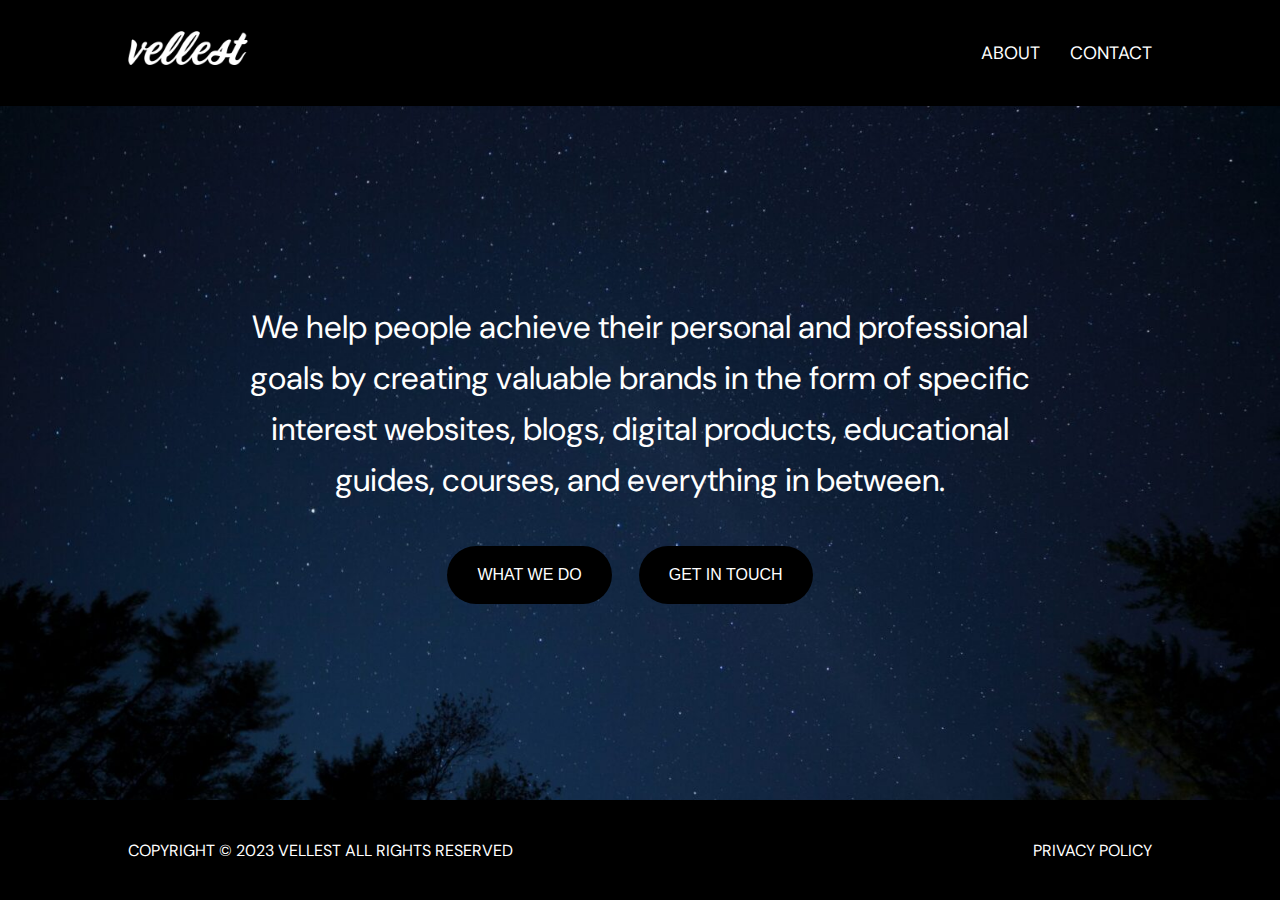
<file: index.html>
<!DOCTYPE html>
<html lang="en">
<head>
    <meta charset="UTF-8">
    <meta name="viewport" content="width=device-width, initial-scale=1.0">
    <link rel="preconnect" href="https://fonts.googleapis.com">
    <link rel="preconnect" href="https://fonts.gstatic.com" crossorigin>
    <link href="https://fonts.googleapis.com/css2?family=DM+Sans:ital,opsz,wght@0,9..40,100..1000;1,9..40,100..1000&display=swap" rel="stylesheet">
    <link href="style.css" rel="stylesheet">
    <link rel="icon" type="image/png" href="favicon.png">
    <title>Vellest</title>
</head>
<body>
  <header>
    <h1><a href="index.html"><img src="../images/vellest-logo.png" /></a></h1>
    <nav>
      <ul>
        <li><a href="about.html">About</a></li>
        <li><a href="contact.html">Contact</a></li>
      </ul>
    </nav>
  </header>
  <article id="home">
    <p>We help people achieve their personal and professional goals by creating valuable brands in the form of specific interest websites, blogs, digital products, educational guides, courses, and everything in between.</p>
    <a href="about.html"><button>What We Do</button></a>
    <a href="contact.html"><button>Get in Touch</button></a>
  </article>
  <footer>
    <p>Copyright © 2023 <a href="index.html">Vellest</a> All Rights Reserved</p>
    <p><a href="privacy-policy.html">Privacy Policy</a></p>
  </footer>
</body>
</html>
</file>
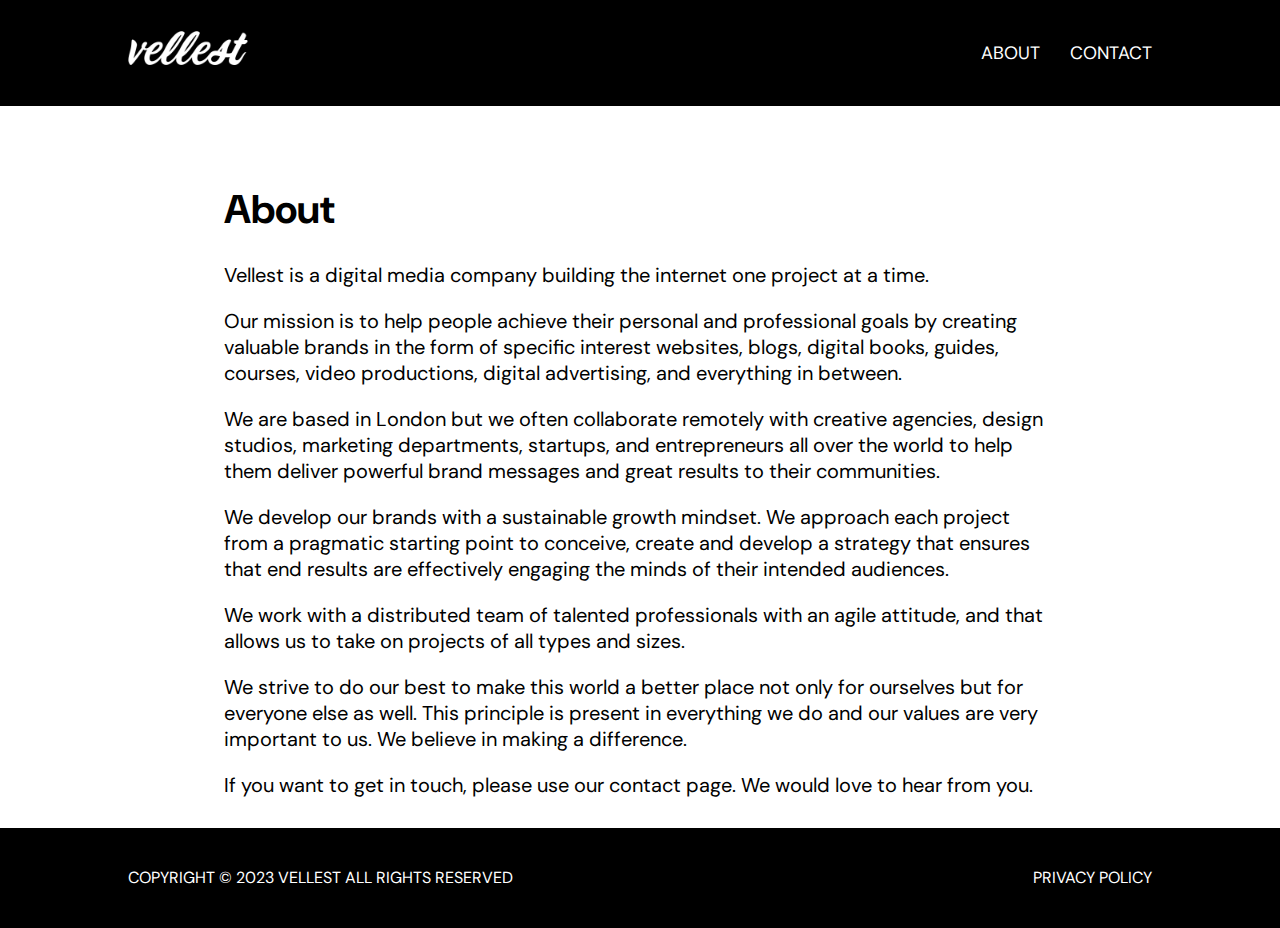
<file: about.html>
<!DOCTYPE html>
<html lang="en">
<head>
    <meta charset="UTF-8">
    <meta name="viewport" content="width=device-width, initial-scale=1.0">
    <link rel="preconnect" href="https://fonts.googleapis.com">
    <link rel="preconnect" href="https://fonts.gstatic.com" crossorigin>
    <link href="https://fonts.googleapis.com/css2?family=DM+Sans:ital,opsz,wght@0,9..40,100..1000;1,9..40,100..1000&display=swap" rel="stylesheet">
    <link href="style.css" rel="stylesheet">
    <link rel="icon" type="image/png" href="favicon.png">
    <title>Vellest</title>
</head>
<body>
  <header>
    <h1><a href="index.html"><img src="../images/vellest-logo.png" /></a></h1>
    <nav>
      <ul>
        <li><a href="about.html">About</a></li>
        <li><a href="contact.html">Contact</a></li>
      </ul>
    </nav>
  </header>
  <article class="page">
    <h1>About</h1>
    <p>Vellest is a digital media company building the internet one project at a time.</p>
    <p>Our mission is to help people achieve their personal and professional goals by creating valuable brands in the form of specific interest websites, blogs, digital books, guides, courses, video productions, digital advertising, and everything in between.</p>
    <p>We are based in London but we often collaborate remotely with creative agencies, design studios, marketing departments, startups, and entrepreneurs all over the world to help them deliver powerful brand messages and great results to their communities.</p>
    <p>We develop our brands with a sustainable growth mindset. We approach each project from a pragmatic starting point to conceive, create and develop a strategy that ensures that end results are effectively engaging the minds of their intended audiences.</p>
    <p>We work with a distributed team of talented professionals with an agile attitude, and that allows us to take on projects of all types and sizes.</p>
    <p>We strive to do our best to make this world a better place not only for ourselves but for everyone else as well. This principle is present in everything we do and our values are very important to us. We believe in making a difference.</p>
    <p>If you want to get in touch, please use our contact page. We would love to hear from you.</p>
  </article>
  <footer>
    <p>Copyright © 2023 <a href="index.html">Vellest</a> All Rights Reserved</p>
    <p><a href="privacy-policy.html">Privacy Policy</a></p>
  </footer>
</body>
</html>
</file>
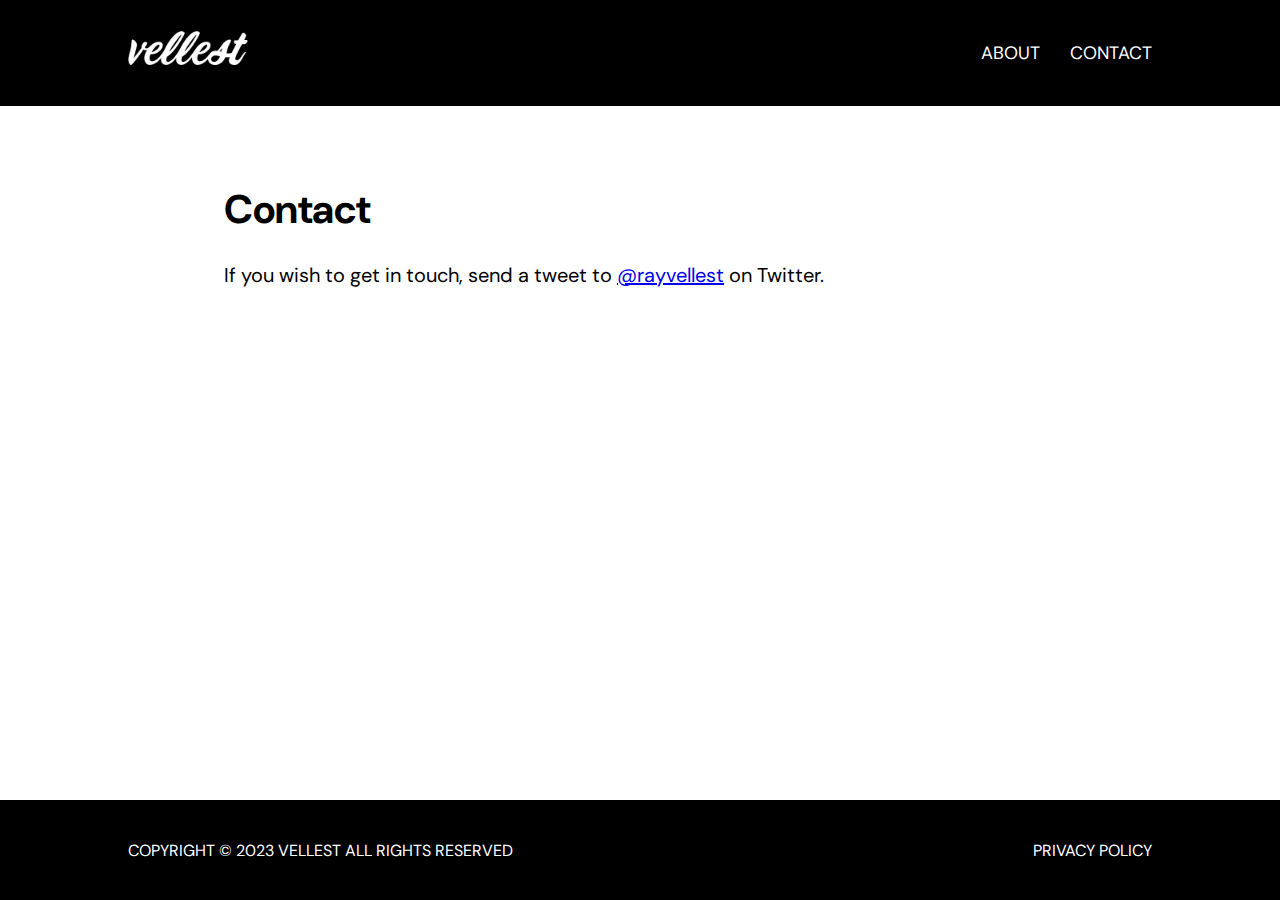
<file: contact.html>
<!DOCTYPE html>
<html lang="en">
<head>
    <meta charset="UTF-8">
    <meta name="viewport" content="width=device-width, initial-scale=1.0">
    <link rel="preconnect" href="https://fonts.googleapis.com">
    <link rel="preconnect" href="https://fonts.gstatic.com" crossorigin>
    <link href="https://fonts.googleapis.com/css2?family=DM+Sans:ital,opsz,wght@0,9..40,100..1000;1,9..40,100..1000&display=swap" rel="stylesheet">
    <link href="style.css" rel="stylesheet">
    <link rel="icon" type="image/png" href="favicon.png">
    <title>Vellest</title>
</head>
<body>
  <header>
    <h1><a href="index.html"><img src="../images/vellest-logo.png" /></a></h1>
    <nav>
      <ul>
        <li><a href="about.html">About</a></li>
        <li><a href="contact.html">Contact</a></li>
      </ul>
    </nav>
  </header>
  <article class="page">
    <h1>Contact</h1>
    <p>If you wish to get in touch, send a tweet to <a href="https://x.com/rayvellest" target="_blank">@rayvellest</a> on Twitter.</p>
  </article>
  <footer>
    <p>Copyright © 2023 <a href="index.html">Vellest</a> All Rights Reserved</p>
    <p><a href="privacy-policy.html">Privacy Policy</a></p>
  </footer>
</body>
</html>
</file>
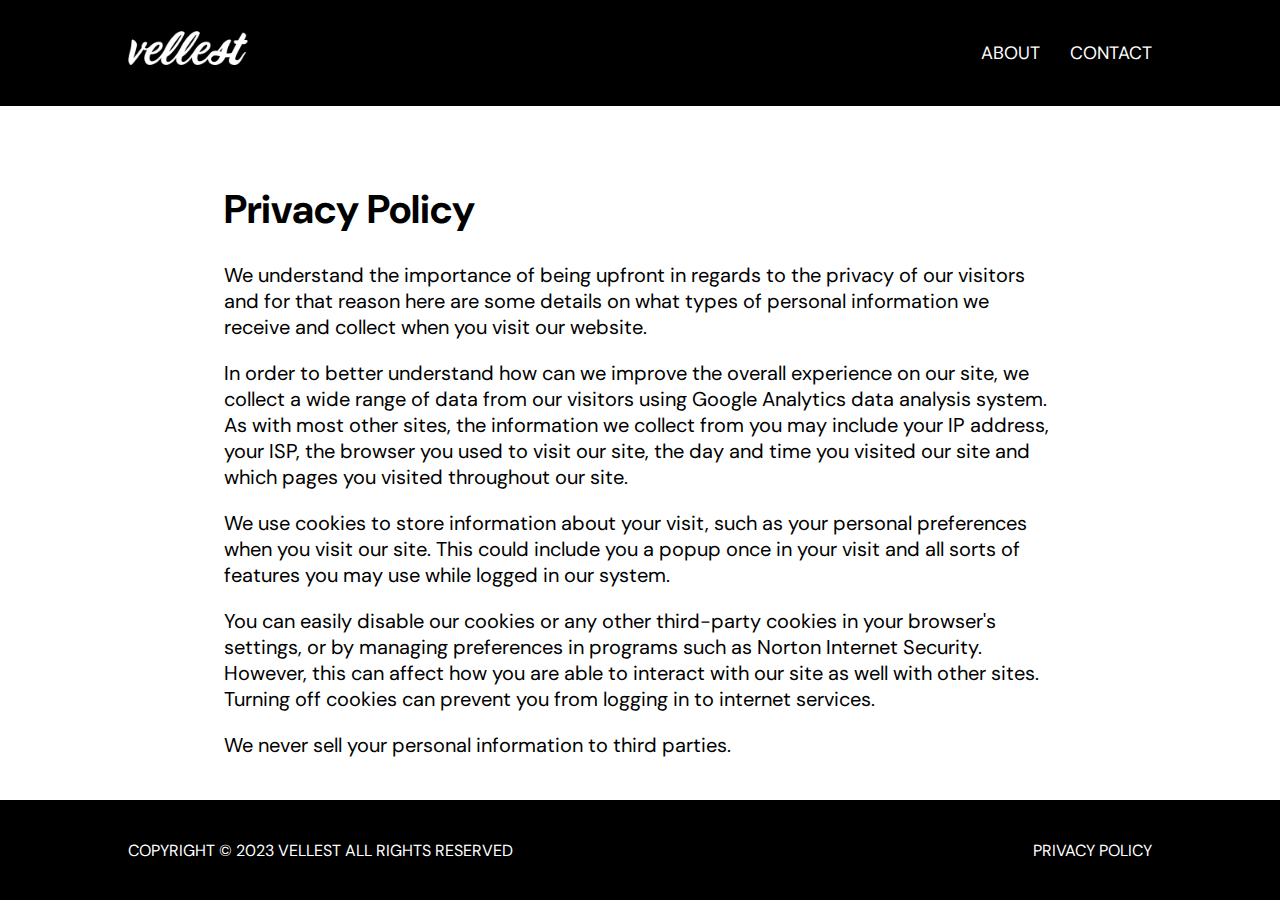
<file: privacy-policy.html>
<!DOCTYPE html>
<html lang="en">
<head>
    <meta charset="UTF-8">
    <meta name="viewport" content="width=device-width, initial-scale=1.0">
    <link rel="preconnect" href="https://fonts.googleapis.com">
    <link rel="preconnect" href="https://fonts.gstatic.com" crossorigin>
    <link href="https://fonts.googleapis.com/css2?family=DM+Sans:ital,opsz,wght@0,9..40,100..1000;1,9..40,100..1000&display=swap" rel="stylesheet">
    <link href="style.css" rel="stylesheet">
    <link rel="icon" type="image/png" href="favicon.png">
    <title>Vellest</title>
</head>
<body>
  <header>
    <h1><a href="index.html"><img src="../images/vellest-logo.png" /></a></h1>
    <nav>
      <ul>
        <li><a href="about.html">About</a></li>
        <li><a href="contact.html">Contact</a></li>
      </ul>
    </nav>
  </header>
  <article class="page">
    <h1>Privacy Policy</h1>
    <p>We understand the importance of being upfront in regards to the privacy of our visitors and for that reason here are some details on what types of personal information we receive and collect when you visit our website.</p>
    <p>In order to better understand how can we improve the overall experience on our site, we collect a wide range of data from our visitors using Google Analytics data analysis system. As with most other sites, the information we collect from you may include your IP address, your ISP, the browser you used to visit our site, the day and time you visited our site and which pages you visited throughout our site.</p>
    <p>We use cookies to store information about your visit, such as your personal preferences when you visit our site. This could include you a popup once in your visit and all sorts of features you may use while logged in our system.</p>
    <p>You can easily disable our cookies or any other third-party cookies in your browser's settings, or by managing preferences in programs such as Norton Internet Security. However, this can affect how you are able to interact with our site as well with other sites. Turning off cookies can prevent you from logging in to internet services.</p>
    <p>We never sell your personal information to third parties.</p>
  </article>
  <footer>
    <p>Copyright © 2023 <a href="index.html">Vellest</a> All Rights Reserved</p>
    <p><a href="privacy-policy.html">Privacy Policy</a></p>
  </footer>
</body>
</html>
</file>
<file: style.css>
html, body {
  height: 100%;
  margin: 0;
  font-family: 'DM Sans', sans-serif;
}
  
body {
  display: grid;
  grid-template-rows: auto 1fr auto; /* Header, content, footer */
}

header, article, footer {
  padding: 0 30px;
}

/* Header */

header {
  background-color: black;
  display: flex;
  justify-content: space-between;
  align-items: center;
  height: 106px;
  text-transform: uppercase;
  padding: 0 10%;
}

header h1 img {
  width: 120px;
}

/* Navigation */

nav ul {
  list-style: none;
  display: flex;
  font-size: 18px;
}

nav ul li:not(:last-child) {
  margin-right: 30px;
}

header a {
  text-decoration: none;
  color: white;
}

/* Main */

#home {
  background-image: url("images/night-sky-background.jpg");
  background-size: cover;
  background-repeat: no-repeat;
  background-position: center;
  color: white;
  justify-content: center;
  align-content: center;
  text-align: center;
  font-size: 2em;
  line-height: 1.6em;
}

#home p {
  width: 65%;
  margin: 0 auto 10px;
}

.page {
  width: 65%;
  margin: 50px auto 10px;
  font-size: 1.25em;
}

article button:first-of-type {
  margin-right: 20px;
}

button {
  background-color: black; 
  color: white;
  padding: 20px 30px;
  border: none;
  border-radius: 50px;
  cursor: pointer;
  font-size: .5em;
  text-transform: uppercase;
  margin-top: 30px;
}

/* Footer */

footer {
  background-color: black;
  color: white;
  height: 100px;
  display: flex;
  justify-content: space-between;
  align-items: center;
  text-transform: uppercase;
  padding: 0 10%;
}

footer a {
  text-decoration: none;
  color: white;
}

/* Media Queries */

@media (max-width:600px) {
  article p {
    font-size: .75em !important;
    line-height: 1.6em;
  }

  footer {
    height: 100px;
    padding: 20px;
    flex-flow: column;
    justify-content: space-evenly;
  }
}

@media (min-width:1800px) {
  article p {
    font-size: 1.2em !important;
    line-height: 1.6em;
  }
}
</file>
